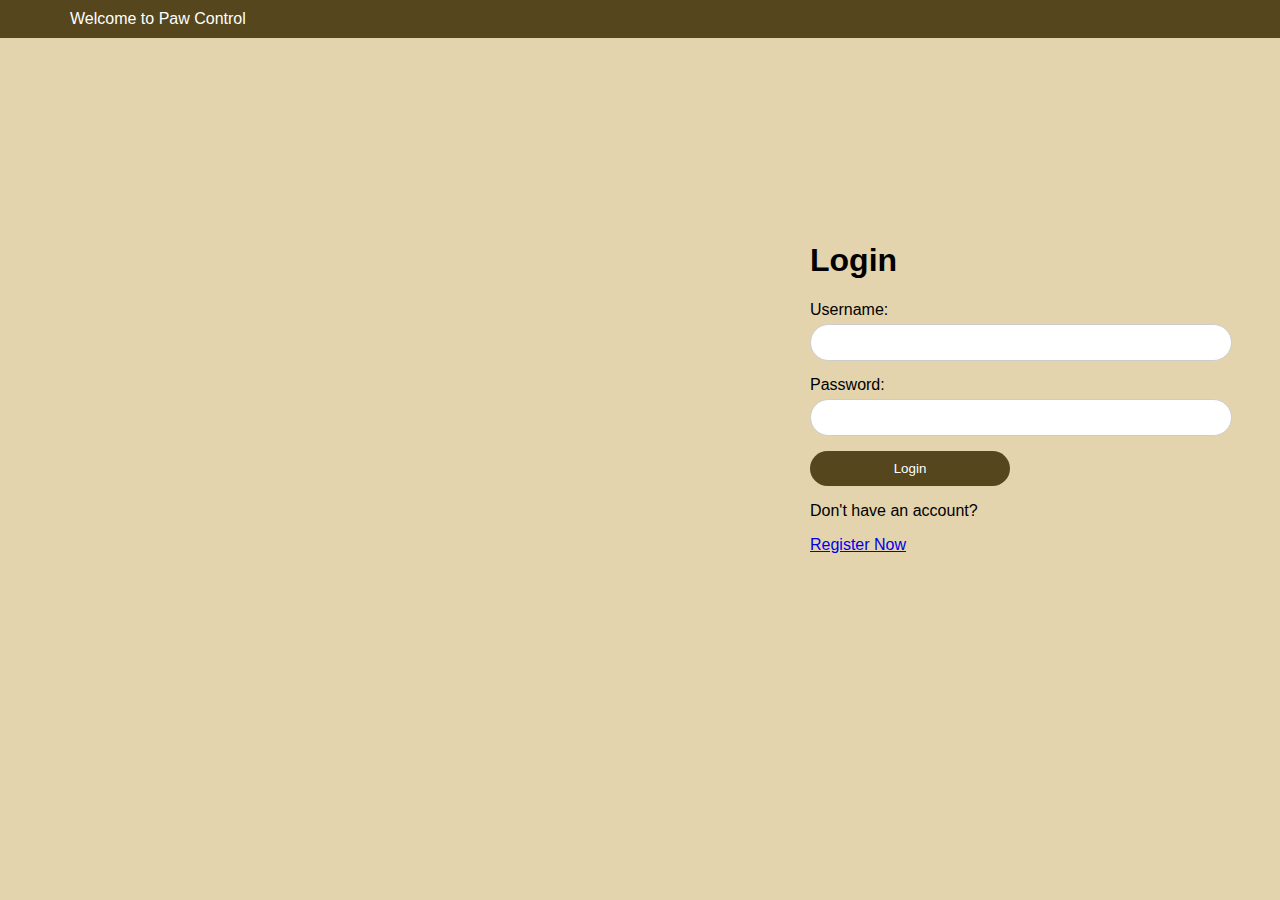
<file: index.html>
<!DOCTYPE html>
<html lang="en">
<head>
    <meta charset="UTF-8">
    <meta name="viewport" content="width=device-width, initial-scale=1.0">
    <title>Paw Control Login</title>
    <link rel="stylesheet" href="style.css">
</head>
<body>
    <header>
        <div class="container">
            Welcome to Paw Control
        </div>
    </header>
    <section class="login">
        <div class="container">
            <form action="home.html" method="GET">
                <h1>Login</h1>

                <label for="username">Username:</label>
                <input type="text" id="username" name="username" required>

                <label for="password">Password:</label>
                <input type="password" id="password" name="password" required>

                <button onclick="validateForm()" type="submit">Login</button>

                <p>Don't have an account? </p>
                <a href="register.html">Register Now</a>
            </form>
        </div>
    </section>
    <script>
        function validateForm() {
            const username = document.getElementById('username').value;
            const password = document.getElementById('password').value;

            if (username === '' || password === '') {
                alert('Please fill in both fields.');
                return false;
            }

            window.location.href = 'home.html';
        }
    </script>
</body>
</html>
</file>
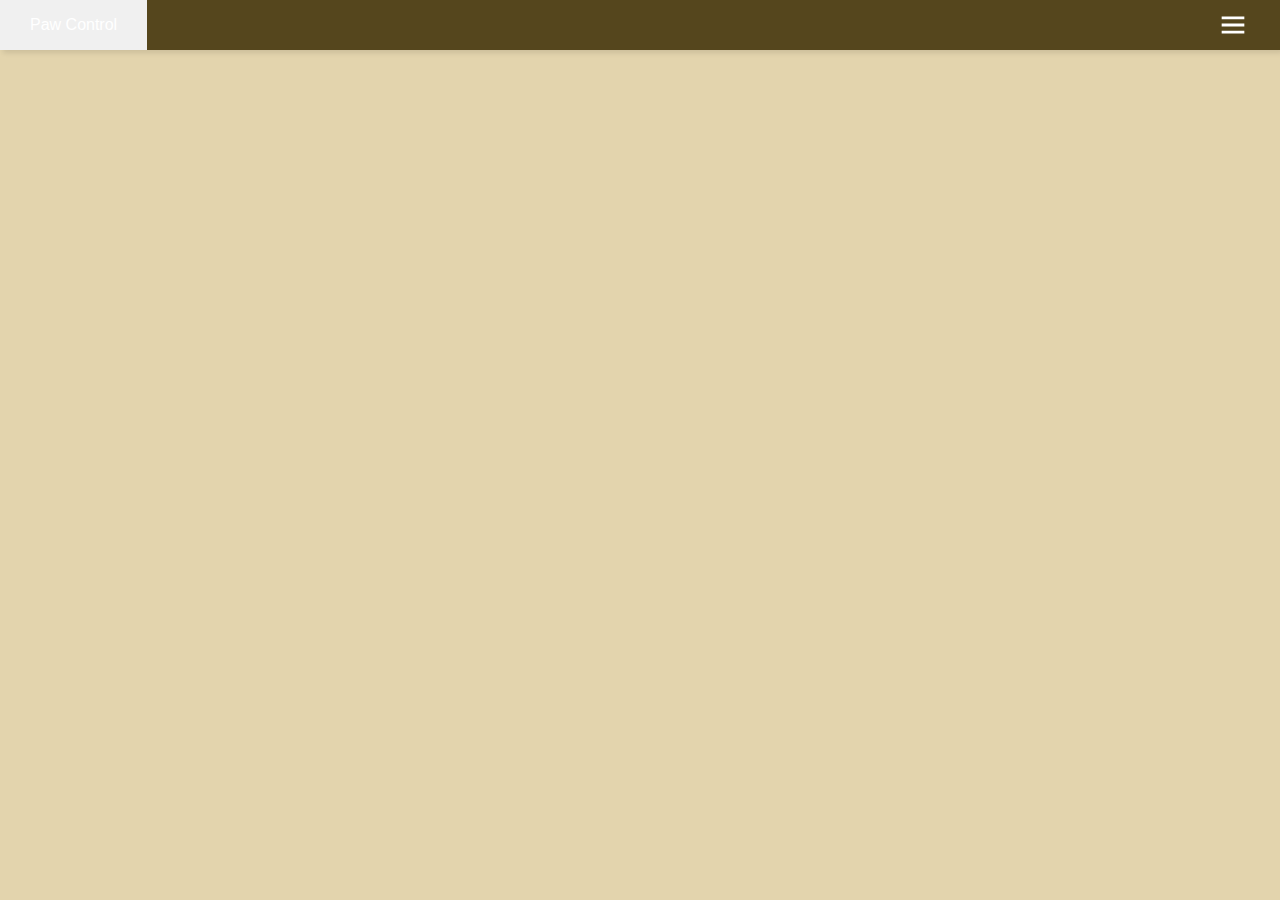
<file: home.html>
<!DOCTYPE html>
<html>
    <head>
        <meta charset="UTF-8">
        <meta name="viewport" content="width=device-width, initial-scale=1.0">
        <link rel="stylesheet" href="style3.css">
    </head>
    <body>
        <dialog id="post-dialog">
            <div class="wrapper">
                <h2>POST</h2>
                <form class="posting" method="POST" enctype="multipart/from-data">
                    <input type="text" placeholder="Enter text">
                    <input type="tel" id="contactNumber" name="contactNumber" placeholder="Enter your contact number" required pattern="[0-9\s-]{10,}">
                    <label for="imageUpload" name="photoUPL"><img src="image-add-solid-24.png" class="post-icon"></label>
                    <input type="file" id="imageUpload" name="photoUPL" accept="image/*" required>
                    <button onclick="cancelPost()" type="button" class="cancel-btn">Cancel</button>
                </forma>
            </div>
        </dialog>
        <nav>
            <ul class="sidebar">
                <li onclick="hideBar()"><a href="#"><svg xmlns="http://www.w3.org/2000/svg" width="26" height="26" viewBox="0 0 24 24"><path d="m16.192 6.344-4.243 4.242-4.242-4.242-1.414 1.414L10.535 12l-4.242 4.242 1.414 1.414 4.242-4.242 4.243 4.242 1.414-1.414L13.364 12l4.242-4.242z"/></svg></a></li>
                <li onclick="showPost()"><a href="#">Upload</a></li>
                <li><a href="#">Change Email/Password</a></li>
                <li onclick="logout()"><a href="index.html">Log Out</a></li>
            </ul>
            <ul>
                <li><a href="#">Paw Control</a></li>
                <li onclick="showBar()"><a href="#"><svg xmlns="http://www.w3.org/2000/svg" width="34" height="34" viewBox="0 0 24 24"><path d="M4 6h16v2H4zm0 5h16v2H4zm0 5h16v2H4z"/></svg></a></li>
            </ul>
        </nav>
        <script>
            function showBar(){
                const sidebar = document.querySelector('.sidebar');
                sidebar.style.display = 'flex';
            }
            function hideBar(){
                const sidebar = document.querySelector('.sidebar');
                sidebar.style.display = 'none';
            }
            function logout(){
                window.location.href = 'index.html';
            }
            function showPost(){
                const dialog = document.getElementById("post-dialog");
                dialog.showModal();
            }
            function cancelPost(){
                const dialog = document.getElementById("post-dialog");
                dialog.close();
            }
            document.addEventListener("DOMContentLoaded", () => {
                const wrapper = document.querySelector(".wrapper");
                const dialog = document.getElementById("post-dialog");
                dialog.addEventListener("click", (e) => {
                    if (!wrapper.contains(e.target)) {
                        dialog.close();
                    }
                });
            });
        </script>
    </body>
</html>
</file>
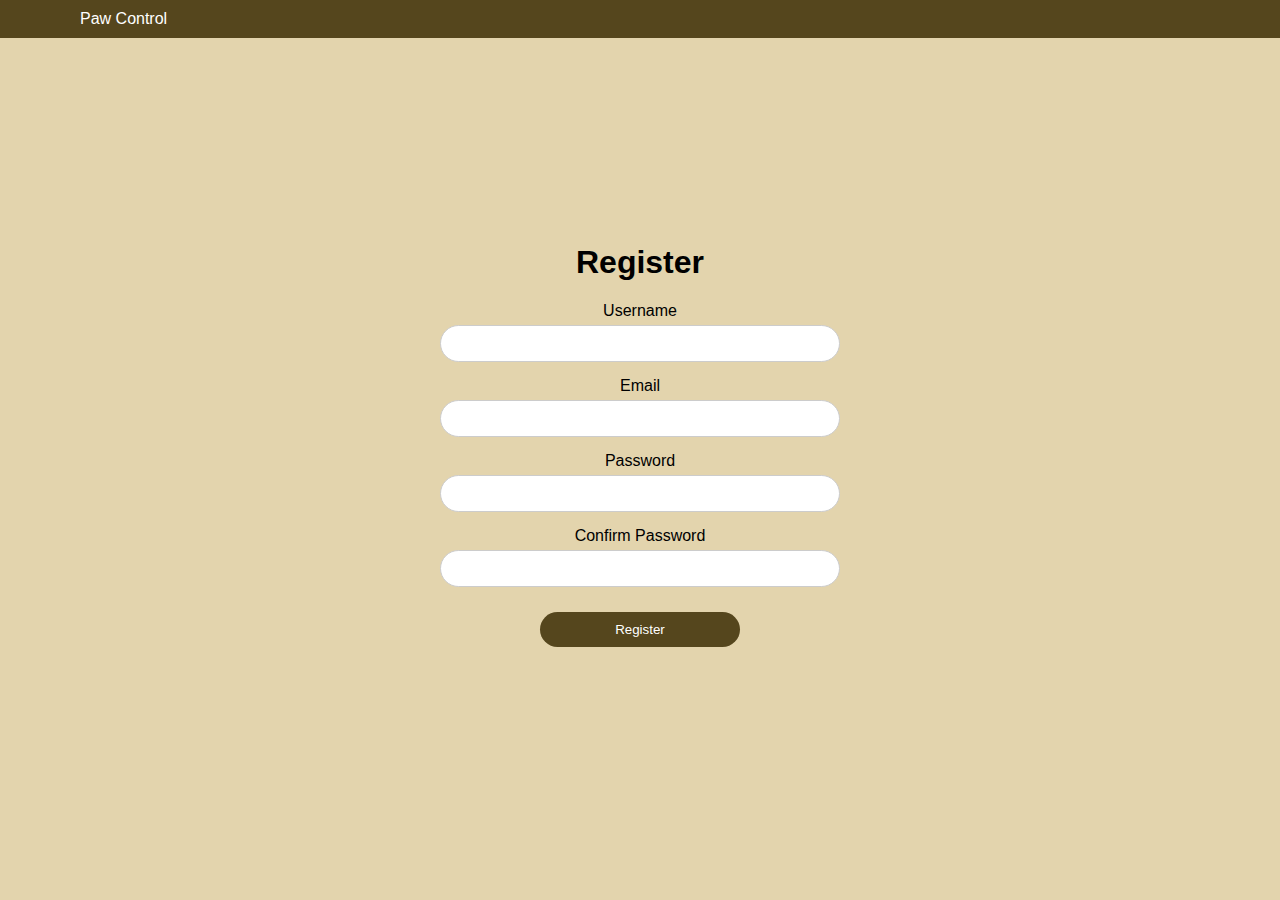
<file: register.html>
<html>
    <head>
    <meta charset="UTF-8">
    <meta name="viewport" content="width=device-width, initial-scale=1.0">
    <link rel="stylesheet" href="style2.css">
    <title>Register New Account</title>
    <script src="https://cdn.jsdelivr.net/npm/@popperjs/core@2.11.6/dist/umd/popper.min.js"></script>
    <script src="https://cdn.jsdelivr.net/npm/bootstrap@5.2.3/dist/js/bootstrap.bundle.min.js"></script>
        <body>
            <header>
                <div class="container2">
                  Paw Control
                </div>
            </header>
            <section class="register"><div class="container">
            <h1>Register</h1>
            <form action= "" method="POST">

                    <label for="username">Username</label>
                    <input type="text" id="username" name="username" required>

                    <label for="email">Email</label>
                    <input type="email" id="email" name="email" required>

                    <label for="password">Password</label>
                    <input type="password" id="password" name="password" required>

                    <label for="confirm_password">Confirm Password</label>
                    <input type="password" id="confirm_password" name="confirm_password" required>

                    <button type="submit">Register</button>
            </form>
            <div id="redirectMessage" style="display: none;">Registration successful. Redirecting...</div>
            </div></section>
            <script>
                document.addEventListener('DOMContentLoaded', function() {
                    const form = document.querySelector('form');
                    const redirectMessage = document.getElementById('redirectMessage');

                    form.addEventListener('submit', function(e) {
                        e.preventDefault();

                        redirectMessage.style.display = 'block';

                        setTimeout(function() {
                            window.location.href = '../index.html';
                        }, 2000);
                    });
                });
                </script>
        </body>
</head>
</html>
</file>
<file: style.css>
body {
    font-family: Arial, sans-serif;
    margin: 0 auto;
    background-color: #E3D4AD;
}

.container {
    display: flex;
    justify-content: center;
    flex-direction: column;
    width: 92%;
    margin: 0 auto;
    height: 100%;
}

@media only screen and (min-width: 576px){
    .container{
        width: 540px;
    }
}

@media only screen and (min-width: 1200px){
    .container{
        width: 1140px;
    }
}

header  {
    background-color: #55461D;
    text-align: left;
    position: fixed;
    width: 100%;
    color: white;
    padding-top: 10px;
    padding-bottom: 10px;
    margin: auto;
}

form {
    display: flex;
    flex-direction: column;
    width: 100%;
    max-width: 400px;
    margin-left: auto;
    text-align: right;
    margin-top: 15%;
    padding-bottom: 5%;
    
}

input[type="text"], input[type="password"], button {
    width: 100%;
    margin-bottom: 15px;
    padding: 10px;
    border: 1px solid #ccc;
    border-radius: 30px;
}

label {
    margin-bottom: 5px;
    text-align: left;
}

button {
    width: 50%;
    background-color: #55461D;
    color: white;
    border: none;
    border-radius: 30px;
    cursor: pointer;
    margin-bottom: 0;
    transition: background-color 0.3s;
}

button:hover {
    background-color: #000000;
    color: rgb(255, 255, 255);
}
.login form {
    margin-bottom: 20px;
}


.login {
    padding: 50px;
    margin-bottom: 0;
}
h1{
    text-align: left;
    font-size: 35;
}

p{
    text-align: left;
}

a{
    text-align: left;
}
</file>
<file: style3.css>
* {
    margin: 0;
    padding: 0;
}
body {
    font-family: Arial, sans-serif;
    margin: 0;
    background-color: #E3D4AD;
}
@media only screen and (min-width: 576px) {
    .body {
        width: 540px;
    }
}
@media only screen and (min-width: 1200px) {
    .body {
        width: 1140px;
    }
}
nav {
    background-color: #55461D;
    box-shadow: 3px 3px 5px rgba(0, 0, 0, 0.1);
}
nav ul {
    width: 100%;
    list-style: none;
    display: flex;
    justify-content: flex-end;
    align-items: center;
}
nav li {
    height: 50px;
}
nav a {
    height: 100%;
    padding: 0 30px;
    text-decoration: none;
    display: flex;
    align-items: center;
    color: white;
}
nav a:hover {
    background-color: #f0f0f0;
}
nav li:first-child {
    margin-right: auto;
}
.sidebar {
    position: fixed;
    top: 0;
    right: 0;
    height: 100vh;
    width: 250px;
    z-index: 999;
    background-color: #9F916C;
    box-shadow: -10px 0 10px rgba(0, 0, 0, 0.1);
    display: none;
    flex-direction: column;
    align-items: flex-start;
    justify-content: flex-start;
}
nav svg {
    fill: white;
}
@media (max-width: 450px) {
    .sidebar {
        width: 100%;
    }
    dialog {
        width: 90%;
        height: 50vh;
    }
    .post-icon {
        width: 32px;
        height: 32px;
    }
}
dialog::backdrop {
    background-color: rgba(0, 0, 0, 0.50);
}
dialog {
    width: 80%;
    max-width: 600px;
    height: 60%;
    margin: auto;
    padding: 0px;
    justify-content: flex-start;
    align-items: flex-start;
    border-radius: 30px;
    position: fixed;
    text-align: center;
}
dialog .wrapper {
    padding: 50px;
    margin: auto;
}
form {
    display: flex;
    flex-direction: column;
    align-items: center;
}
input[type="text"],
input[type="tel"] {
    width: 87%;
    margin-bottom: 15px;
    padding: 10px;
    border: 1px solid #ccc;
    border-radius: 30px;
}
input[type="file"]{
    display: none
}
button {
    width: auto;
    margin-bottom: 15px;
    padding: 10px;
    border: 1px solid #ccc;
    border-radius: 30px;
    text-align: center;
    align-self: right;
}
dialog .button:hover {
    background-color: black;
    color: white;
}
h2 {
    margin-top: 0;
    margin-bottom: 15px;
}
.post-icon {
    display: block;
    margin: 15px auto;
    width: 32px;
    height: 32px;
    text-align: left;
}
</file>
<file: style2.css>
body {
    font-family: Arial, sans-serif;
    margin: 0;
    background-color: #E3D4AD;
}

.container {
    display: flex;
    justify-content: center;
    flex-direction: column;
    width: 92%;
    margin: auto;
    height: 100%;
    align-items: center;
}

.container2 {
    display: flex;
    justify-content: center;
    flex-direction: column;
    width: 92%;
    margin: auto;
    height: 100%;
    
}

@media only screen and (min-width: 576px){
    .container{
        width: 540px;
    }
    .container2{
        width: 540px;
    }
}

@media only screen and (min-width: 1200px){
    .container{
        width: 1140px;
    }
    .container2{
        width: 1140px;
    }
}

header  {
    background-color: #55461D;
    text-align: left;
    position: fixed;
    width: 100%;
    color: white;
    padding: 10px;
    justify-content: left;
}

form {
    display: flex;
    flex-direction: column;
    width: 100%;
    max-width: 400px;
    text-align: center;
    justify-content: center;
    align-items: center;
}

input[type="text"], input[type="password"], input[type="email"], button {
    width: 100%;
    margin-bottom: 15px;
    padding: 10px;
    border: 1px solid #ccc;
    border-radius: 30px;
}

label {
    margin-bottom: 5px;
}

button {
    width: 50%;
    background-color: #55461D;
    color: white;
    border: none;
    border-radius: 30px;
    cursor: pointer;
    margin-top: 10px;
    transition: background-color 0.3s;
}

button:hover {
    background-color: #000000;
    color: rgb(255, 255, 255);
}
</file>
